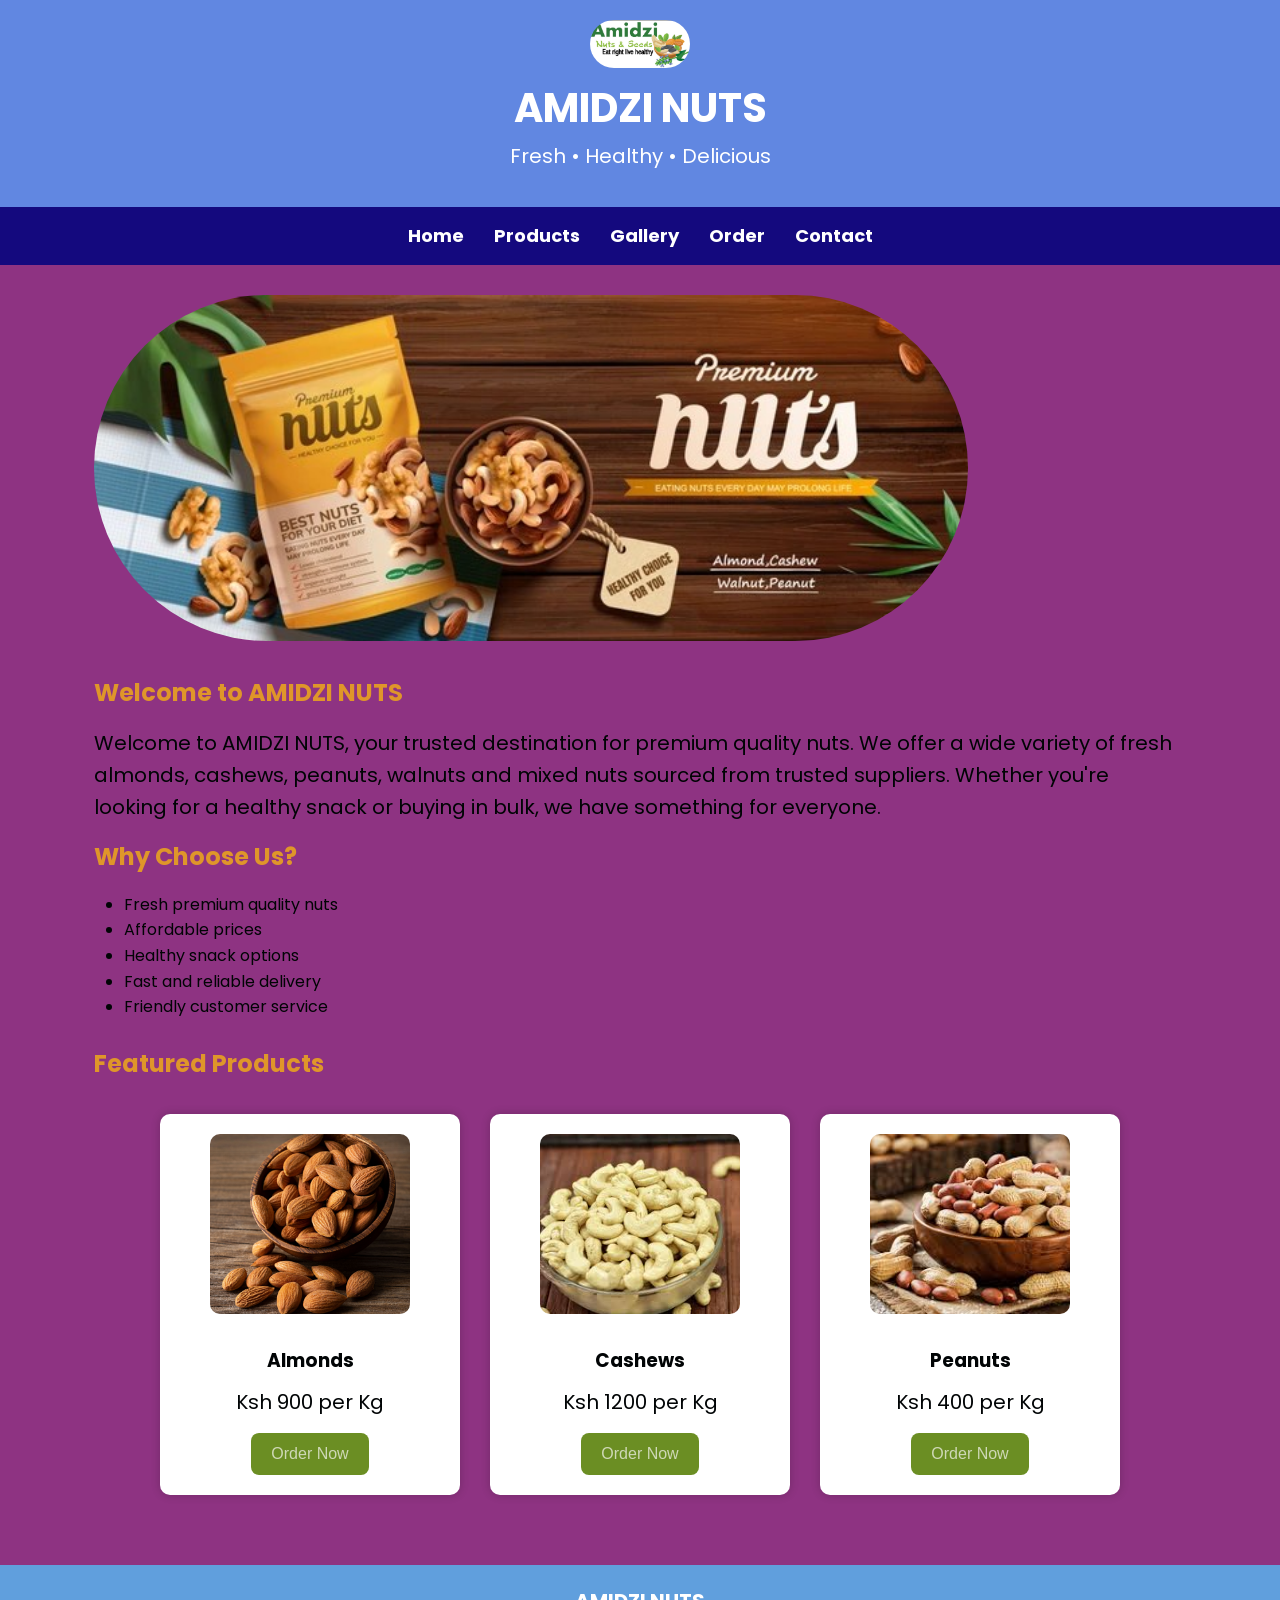
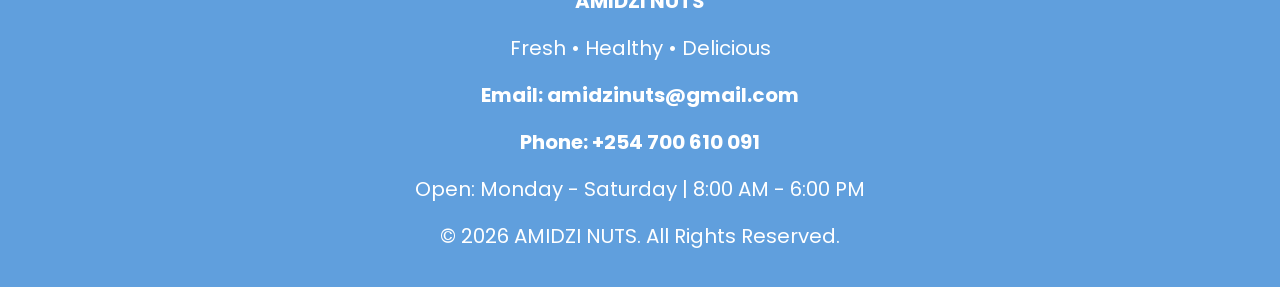
<file: index.html>
<!DOCTYPE html>
<html>

<head>

    <title>AMIDZI NUTS | Home</title>

    <link rel="stylesheet" href="style.css">

</head>

<body>

    <header>

        <img src="images/logo.png"
             alt="AMIDZI NUTS Logo"
             width="100">

        <h1>AMIDZI NUTS</h1>

        <p>Fresh • Healthy • Delicious</p>

    </header>

    <nav>

        <a href="index.html">Home</a>

        <a href="products.html">Products</a>

        <a href="gallery.html">Gallery</a>

        <a href="order.html">Order</a>

        <a href="contact.html">Contact</a>

    </nav>

    <main>

        <img src="images/banner.jpg"
             alt="Nut Shop Banner"
             width="80%">

        <br><br>

        <h2>Welcome to AMIDZI NUTS</h2>

        <p>

            Welcome to AMIDZI NUTS, your trusted destination for premium quality nuts.
            We offer a wide variety of fresh almonds, cashews, peanuts, walnuts and
            mixed nuts sourced from trusted suppliers. Whether you're looking for a
            healthy snack or buying in bulk, we have something for everyone.

        </p>

        <h2>Why Choose Us?</h2>

        <ul>

            <li>Fresh premium quality nuts</li>

            <li>Affordable prices</li>

            <li>Healthy snack options</li>

            <li>Fast and reliable delivery</li>

            <li>Friendly customer service</li>

        </ul>

        <br>

        <h2>Featured Products</h2>

        <div class="card-container">

            <div class="card">

                <img src="images/almonds.jpg"
                     alt="Almonds">

                <h3>Almonds</h3>

                <p>Ksh 900 per Kg</p>

                <a href="order.html">

                    <button>Order Now</button>

                </a>

            </div>

            <div class="card">

                <img src="images/cashews.jpg"
                     alt="Cashews">

                <h3>Cashews</h3>

                <p>Ksh 1200 per Kg</p>

                <a href="order.html">

                    <button>Order Now</button>

                </a>

            </div>

            <div class="card">

                <img src="images/peanuts.jpg"
                     alt="Peanuts">

                <h3>Peanuts</h3>

                <p>Ksh 400 per Kg</p>

                <a href="order.html">

                    <button>Order Now</button>

                </a>

            </div>

        </div>

    </main>

    <footer>

        <p><strong>AMIDZI NUTS</strong></p>
        
        <p>Fresh • Healthy • Delicious</p>

        <p><a href="mailto:amidzinuts@gmail.com">Email: amidzinuts@gmail.com</a></p>

        <p><a href="tel:+254 700 610 091">Phone: +254 700 610 091</a></p>

        <p>Open: Monday - Saturday | 8:00 AM - 6:00 PM</p>
               
        <p>&copy; 2026 AMIDZI NUTS. All Rights Reserved.</p>

    </footer>



</body>

</html>
</file>
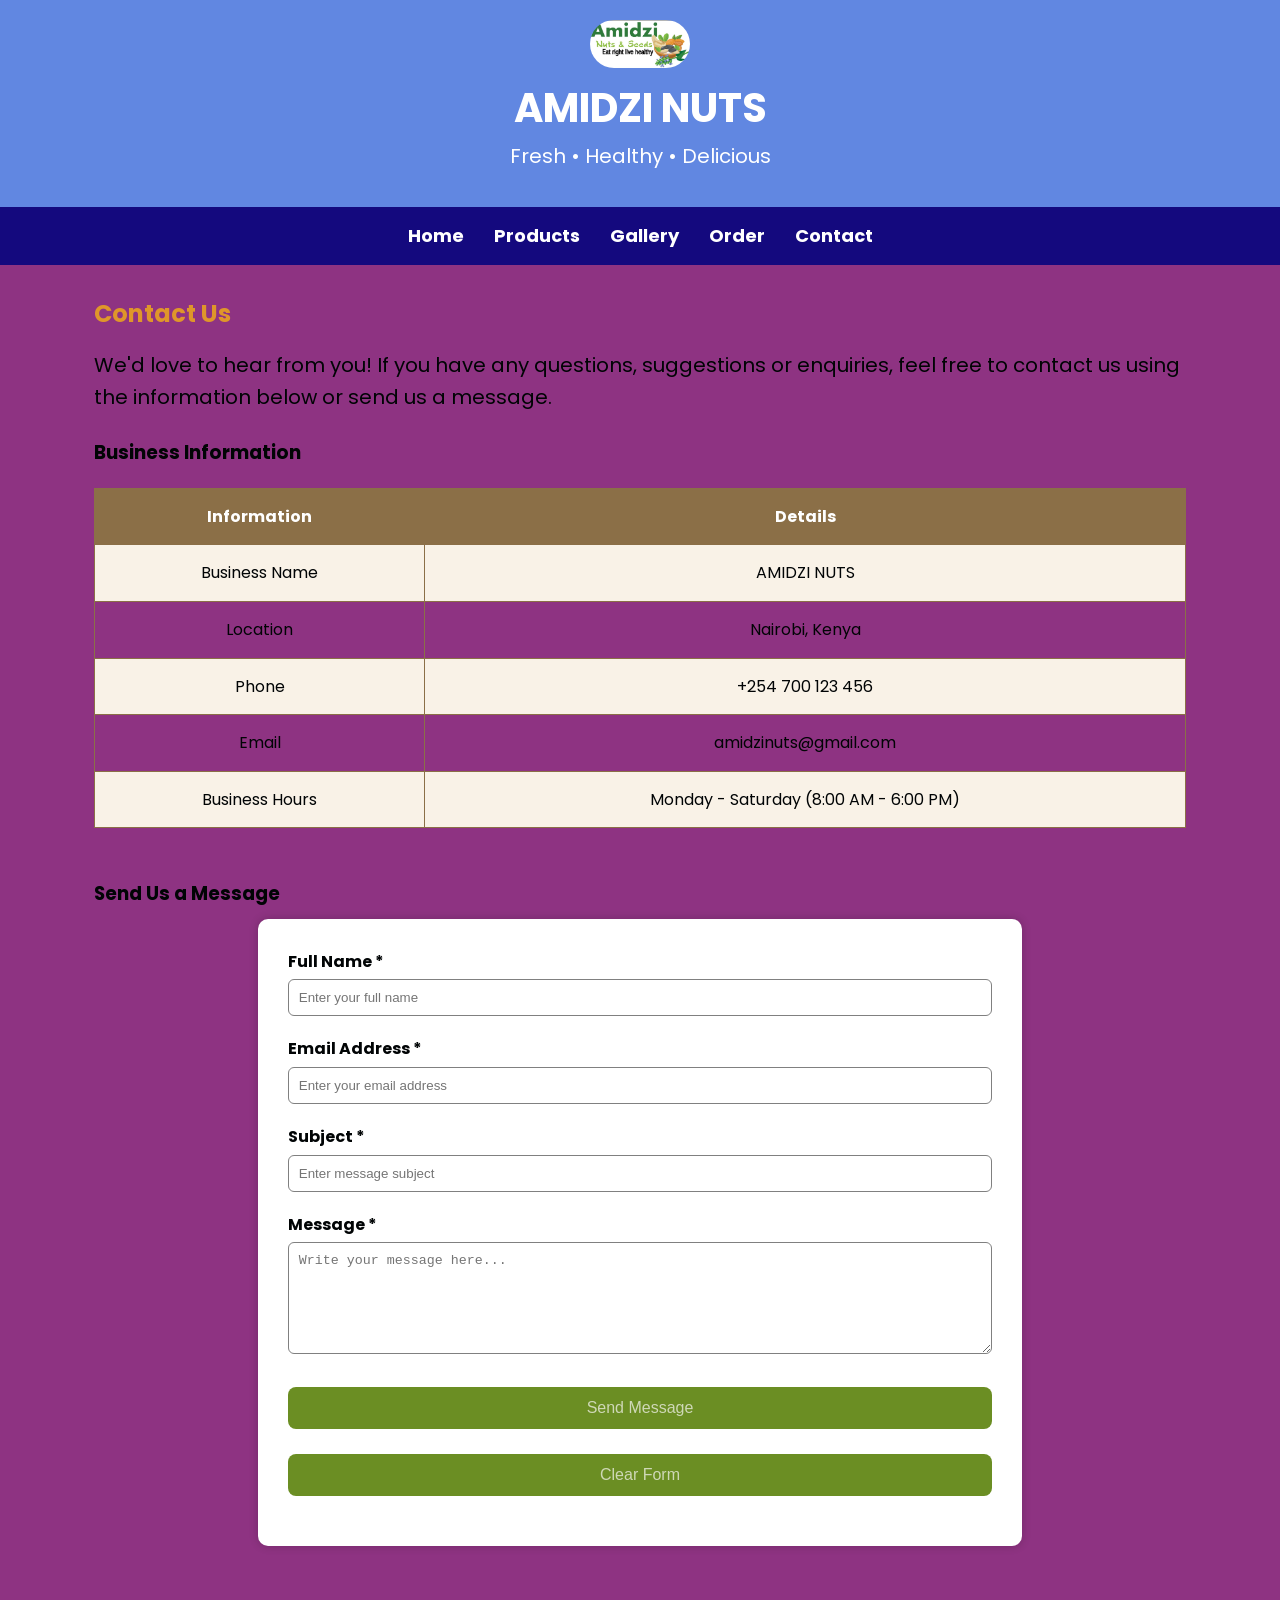
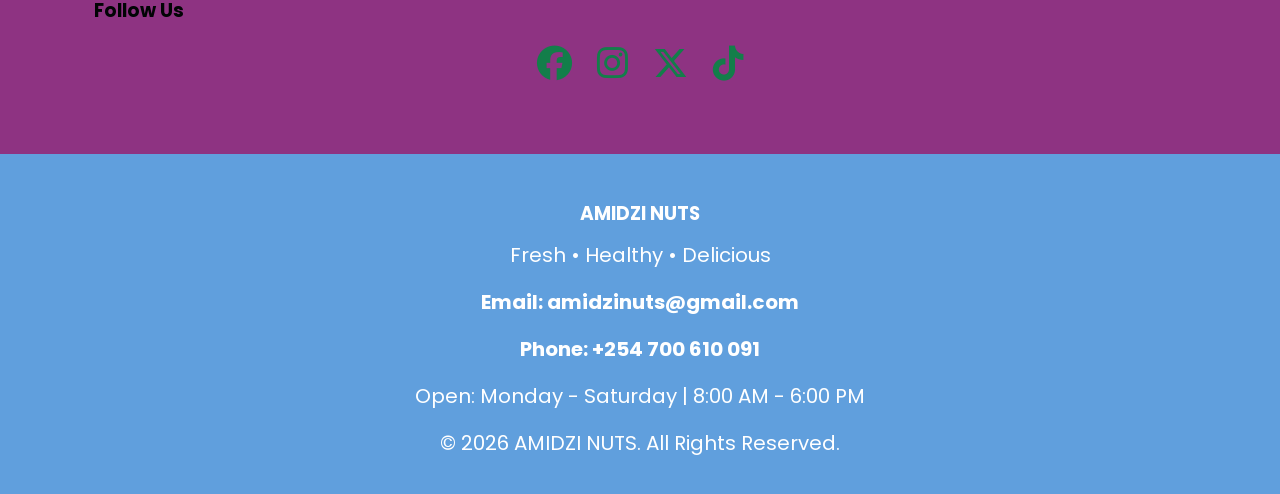
<file: contact.html>
<!DOCTYPE html>
<html>

<head>

    <title>AMIDZI NUTS | Contact Us</title>

    <link rel="stylesheet" href="style.css">
    <link rel="stylesheet" href="https://cdnjs.cloudflare.com/ajax/libs/font-awesome/6.5.2/css/all.min.css">
</head>

<body>

    <!-- Header -->

    <header>

        <img src="images/logo.png"
             alt="AMIDZI NUTS Logo"
             title="AMIDZI NUTS"
             width="100">

        <h1>AMIDZI NUTS</h1>

        <p>Fresh • Healthy • Delicious</p>

    </header>

    <!-- Navigation -->

    <nav>

        <a href="index.html">Home</a>

        <a href="products.html">Products</a>

        <a href="gallery.html">Gallery</a>

        <a href="order.html">Order</a>

        <a href="contact.html">Contact</a>

    </nav>

    <!-- Main Content -->

    <main>

        <h2>Contact Us</h2>

        <p>
            We'd love to hear from you! If you have any questions,
            suggestions or enquiries, feel free to contact us using
            the information below or send us a message.
        </p>

        <h3>Business Information</h3>

        <table>

            <tr>
                <th>Information</th>
                <th>Details</th>
            </tr>

            <tr>
                <td>Business Name</td>
                <td>AMIDZI NUTS</td>
            </tr>

            <tr>
                <td>Location</td>
                <td>Nairobi, Kenya</td>
            </tr>

            <tr>
                <td>Phone</td>
                <td>+254 700 123 456</td>
            </tr>

            <tr>
                <td>Email</td>
                <td>amidzinuts@gmail.com</td>
            </tr>

            <tr>
                <td>Business Hours</td>
                <td>Monday - Saturday (8:00 AM - 6:00 PM)</td>
            </tr>

        </table>

        <br>

        <h3>Send Us a Message</h3>

        <form>

            <label for="name">Full Name *</label>

            <input type="text"
                   id="name"
                   name="name"
                   placeholder="Enter your full name"
                   required>

            <label for="email">Email Address *</label>

            <input type="email"
                   id="email"
                   name="email"
                   placeholder="Enter your email address"
                   required>

            <label for="subject">Subject *</label>

            <input type="text"
                   id="subject"
                   name="subject"
                   placeholder="Enter message subject"
                   required>

            <label for="message">Message *</label>

            <textarea id="message"
                      name="message"
                      rows="6"
                      placeholder="Write your message here..."
                      required></textarea>

            <input type="submit" value="Send Message">

            <input type="reset" value="Clear Form">

        </form>

        <br>

<h3>Follow Us</h3>

<div class="social-icons">

    <a href="https://www.facebook.com/amidzinuts" target="_blank">
        <i class="fa-brands fa-facebook"></i></a>

    <a href="https://www.instagram.com/amidzinuts" target="_blank">
        <i class="fa-brands fa-instagram"></i></a>

    <a href="https://twitter.com/amidzinuts" target="_blank">
        <i class="fa-brands fa-x-twitter"></i></a>

    <a href="https://www.tiktok.com/@amidzinuts" target="_blank">
        <i class="fa-brands fa-tiktok"></i></a>

</div>

    </main>

    <!-- Footer -->

    <footer>

        <h3>AMIDZI NUTS</h3>

        <p>Fresh • Healthy • Delicious</p>

        <p><a href="mailto:amidzinuts@gmail.com">Email: amidzinuts@gmail.com</a></p>

        <p><a href="tel:+254 700 610 091">Phone: +254 700 610 091</a></p>

        <p>Open: Monday - Saturday | 8:00 AM - 6:00 PM</p>
               
        <p>&copy; 2026 AMIDZI NUTS. All Rights Reserved.</p>

    </footer>

</body>

</html>
</file>
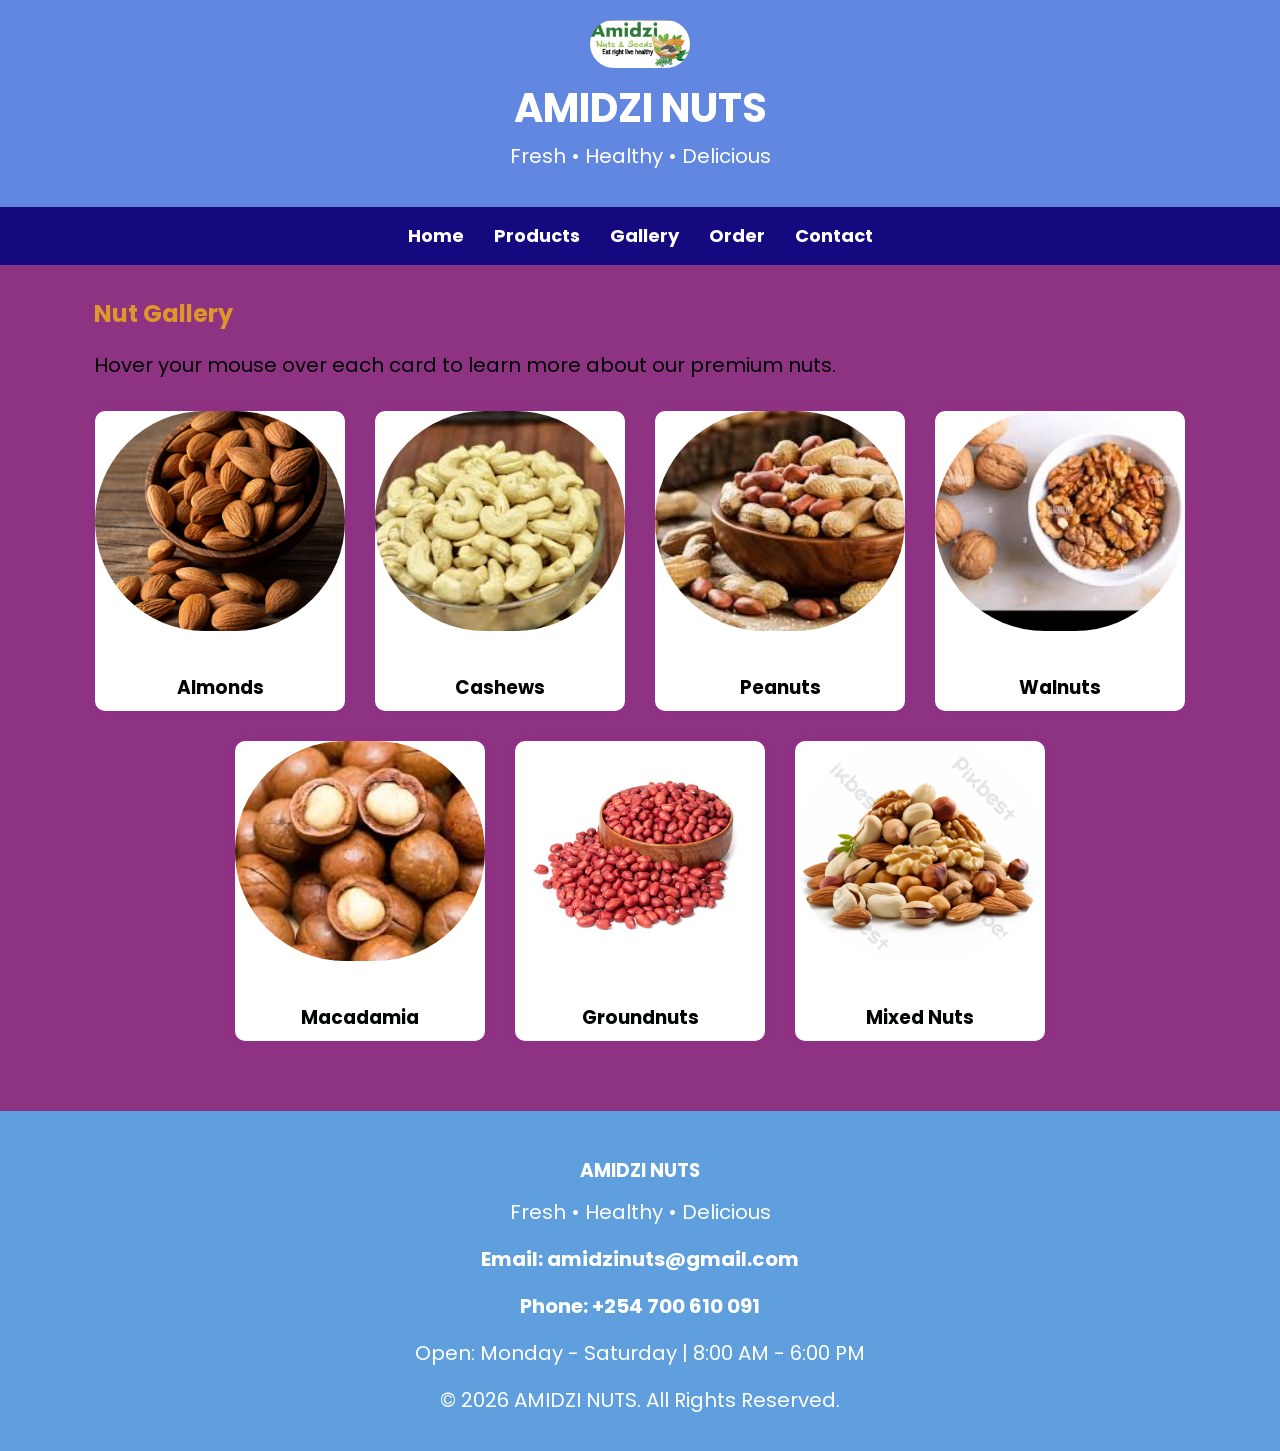
<file: gallery.html>
<!DOCTYPE html>
<html>

<head>

    <title>AMIDZI NUTS | Gallery</title>

    <link rel="stylesheet" href="style.css">

</head>

<body>

<header>

    <img src="images/logo.png"
         alt="AMIDZI NUTS Logo"
         width="100">

    <h1>AMIDZI NUTS</h1>

    <p>Fresh • Healthy • Delicious</p>

</header>

<nav>

    <a href="index.html">Home</a>

    <a href="products.html">Products</a>

    <a href="gallery.html">Gallery</a>

    <a href="order.html">Order</a>

    <a href="contact.html">Contact</a>

</nav>

<main>

<h2>Nut Gallery</h2>

<p>
Hover your mouse over each card to learn more about our premium nuts.
</p>

<div class="gallery">


    <div class="flip-card">

<div class="flip-card-inner">

<div class="flip-card-front">

<img src="images/almonds.jpg"
     alt="Almonds">

<h3>Almonds</h3>

</div>

<div class="flip-card-back">

<h3>Almonds</h3>

<p>Rich in Vitamin E and healthy fats.</p>

<p><strong>Ksh 1500/kg</strong></p>

</div>

</div>

</div>


<div class="flip-card">

<div class="flip-card-inner">

<div class="flip-card-front">

<img src="images/cashews.jpg"
alt="Cashews">

<h3>Cashews</h3>

</div>

<div class="flip-card-back">

<h3>Cashews</h3>

<p>Creamy, crunchy and rich in protein.</p>

<p><strong>Ksh 1200/kg</strong></p>

</div>

</div>

</div>

<div class="flip-card">

<div class="flip-card-inner">

<div class="flip-card-front">

<img src="images/peanuts.jpg"
alt="Peanuts">

<h3>Peanuts</h3>

</div>

<div class="flip-card-back">

<h3>Peanuts</h3>

<p>High in protein and perfect for snacking.</p>

<p><strong>Ksh 500/kg</strong></p>

</div>

</div>

</div>

<div class="flip-card">

<div class="flip-card-inner">

<div class="flip-card-front">

<img src="images/walnuts.jpg"
alt="Walnuts">

<h3>Walnuts</h3>

</div>

<div class="flip-card-back">

<h3>Walnuts</h3>

<p>Excellent source of Omega-3 fatty acids.</p>

<p><strong>Ksh 1000/kg</strong></p>

</div>

</div>

</div>

<div class="flip-card">

<div class="flip-card-inner">

<div class="flip-card-front">

<img src="images/macadamia.jpg"
alt="Macadamia">

<h3>Macadamia</h3>

</div>

<div class="flip-card-back">

<h3>Macadamia</h3>

<p>Rich, buttery flavour and healthy fats.</p>

<p><strong>Ksh 2000/kg</strong></p>

</div>

</div>

</div>

<div class="flip-card">

<div class="flip-card-inner">

<div class="flip-card-front">

<img src="images/groundnuts.jpg"
alt="Groundnuts">

<h3>Groundnuts</h3>

</div>

<div class="flip-card-back">

<h3>Groundnuts</h3>

<p>A healthy snack packed with protein.</p>

<p><strong>Ksh 400/kg</strong></p>

</div>

</div>

</div>

<div class="flip-card">

<div class="flip-card-inner">

<div class="flip-card-front">

<img src="images/mixednuts.jpg"
alt="Mixed Nuts">

<h3>Mixed Nuts</h3>

</div>

<div class="flip-card-back">

<h3>Mixed Nuts</h3>

<p>A tasty mix of our finest premium nuts.</p>

<p><strong>Ksh 1300/kg</strong></p>

</div>

</div>

</div>

</div>

</main>

<footer>

<h3>AMIDZI NUTS</h3>

<p>Fresh • Healthy • Delicious</p>

<p><a href="mailto:amidzinuts@gmail.com">Email: amidzinuts@gmail.com</a></p>

<p><a href="tel:+254 700 610 091">Phone: +254 700 610 091</a></p>

<p>Open: Monday - Saturday | 8:00 AM - 6:00 PM</p>

<p>&copy; 2026 AMIDZI NUTS. All Rights Reserved.</p>

</footer>

</body>

</html>
</file>
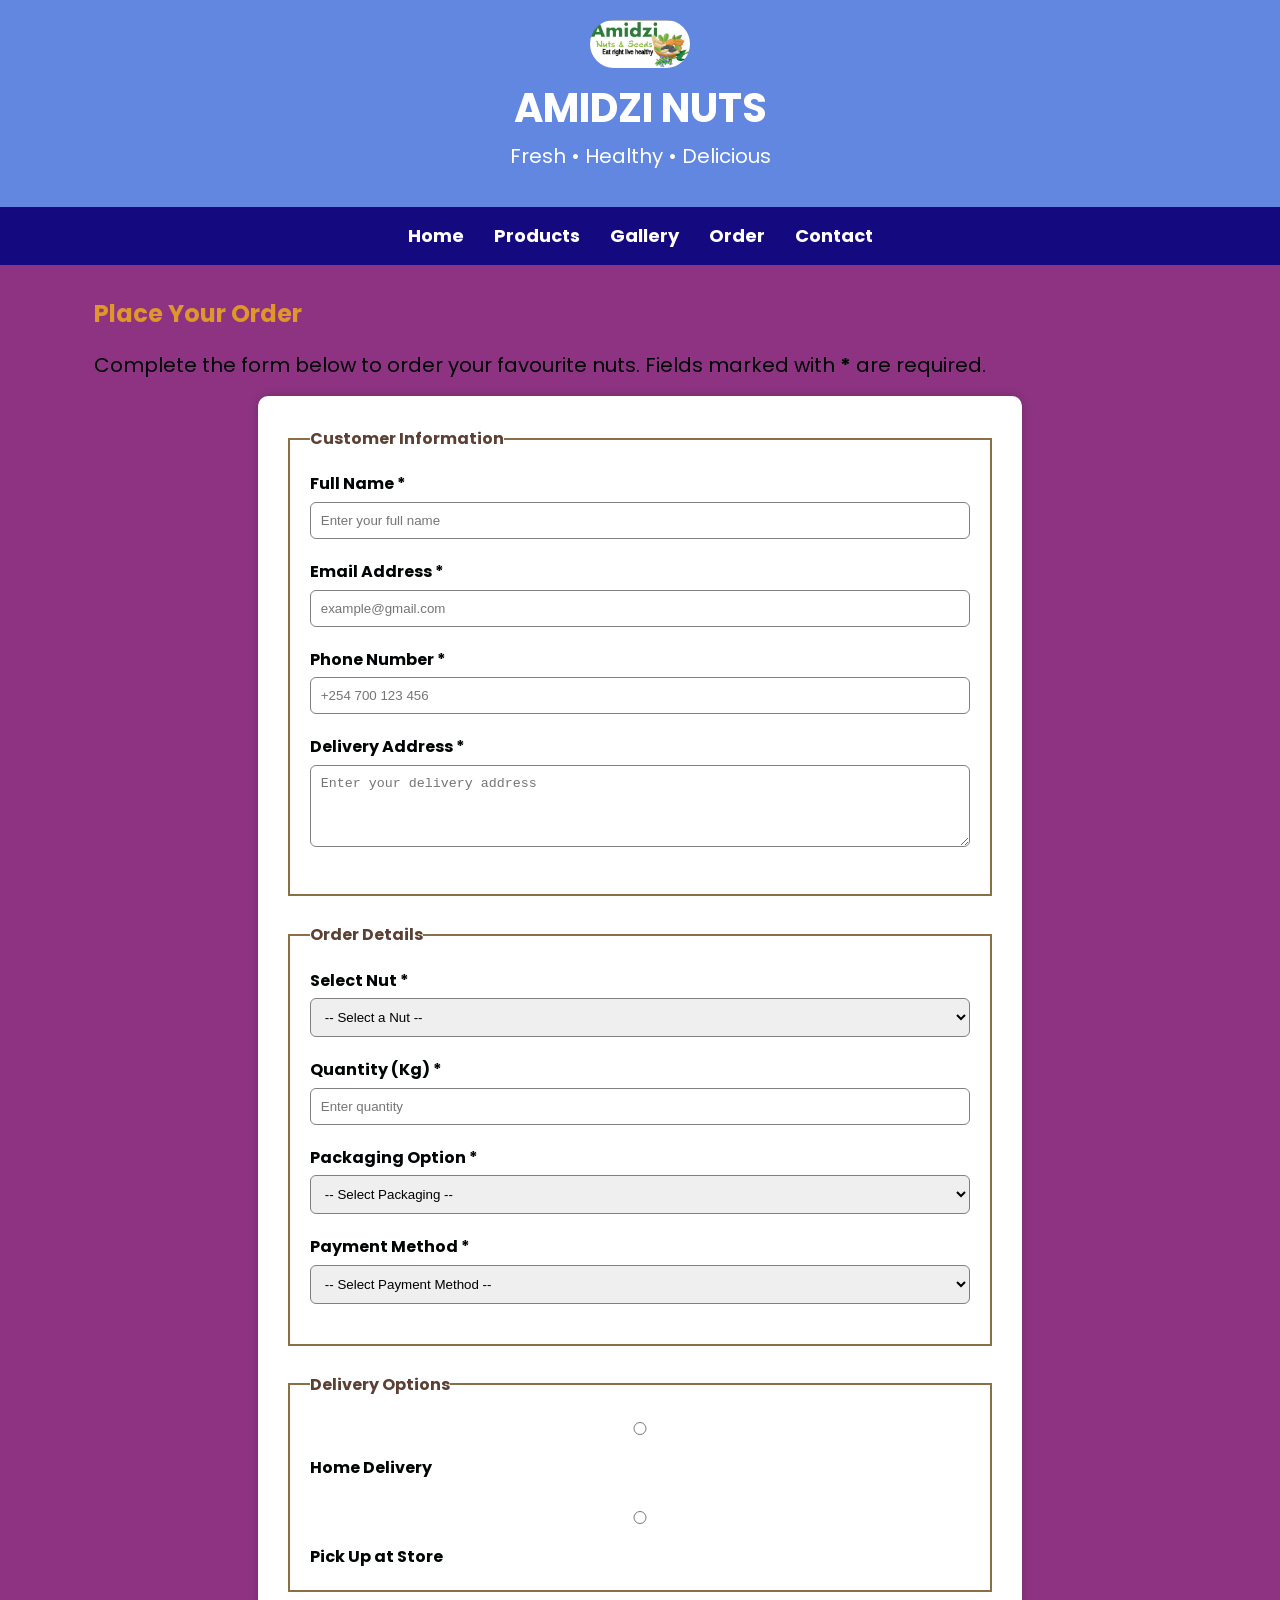
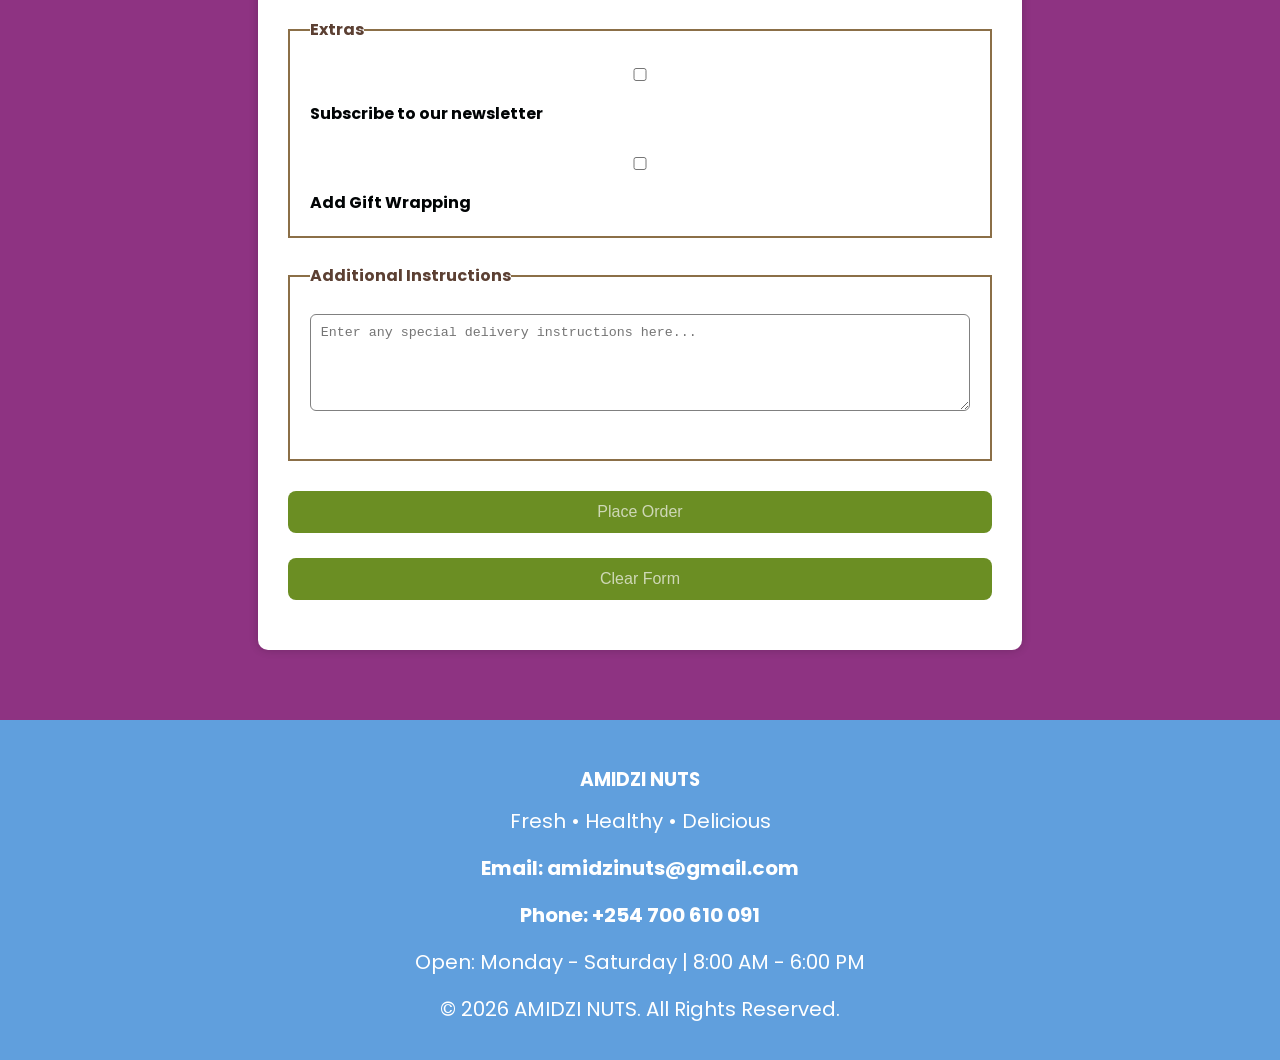
<file: order.html>
<!DOCTYPE html>
<html>

<head>

    <title>AMIDZI NUTS | Order</title>

    <link rel="stylesheet" href="style.css">

</head>

<body>

    <!-- Header -->

    <header>

        <img src="images/logo.png"
             alt="AMIDZI NUTS Logo"
             title="AMIDZI NUTS"
             width="100">

        <h1>AMIDZI NUTS</h1>

        <p>Fresh • Healthy • Delicious</p>

    </header>

    <!-- Navigation -->

    <nav>

        <a href="index.html">Home</a>

        <a href="products.html">Products</a>

        <a href="gallery.html">Gallery</a>

        <a href="order.html">Order</a>

        <a href="contact.html">Contact</a>

    </nav>

    <!-- Main Content -->

    <main>

        <h2>Place Your Order</h2>

        <p>
            Complete the form below to order your favourite nuts.
            Fields marked with <strong>*</strong> are required.
        </p>

        <form>

            <fieldset>

                <legend>Customer Information</legend>

                <label for="fullname">Full Name *</label>

                <input type="text"
                       id="fullname"
                       name="fullname"
                       placeholder="Enter your full name"
                       required>

                <label for="email">Email Address *</label>

                <input type="email"
                       id="email"
                       name="email"
                       placeholder="example@gmail.com"
                       required>

                <label for="phone">Phone Number *</label>

                <input type="tel"
                       id="phone"
                       name="phone"
                       placeholder="+254 700 123 456"
                       required>

                <label for="address">Delivery Address *</label>

                <textarea id="address"
                          name="address"
                          rows="4"
                          placeholder="Enter your delivery address"
                          required></textarea>

            </fieldset>

            <br>

            <fieldset>

                <legend>Order Details</legend>

                <label for="nut">Select Nut *</label>

                <select id="nut"
                        name="nut"
                        required>

                    <option value="">-- Select a Nut --</option>
                    <option>Almonds</option>
                    <option>Cashews</option>
                    <option>Peanuts</option>
                    <option>Walnuts</option>
                    <option>Macadamia Nuts</option>
                    <option>Groundnuts</option>
                    <option>Mixed Nuts</option>

                </select>

                <label for="quantity">Quantity (Kg) *</label>

                <input type="number"
                       id="quantity"
                       name="quantity"
                       min="1"
                       max="100"
                       placeholder="Enter quantity"
                       required>

                <label for="packaging">Packaging Option *</label>

                <select id="packaging"
                        name="packaging"
                        required>

                    <option value="">-- Select Packaging --</option>
                    <option>Standard Pack</option>
                    <option>Gift Pack</option>
                    <option>Bulk Packaging</option>

                </select>

                <label for="payment">Payment Method *</label>

                <select id="payment"
                        name="payment"
                        required>

                    <option value="">-- Select Payment Method --</option>
                    <option>M-Pesa</option>
                    <option>Cash on Delivery</option>
                    <option>Bank Transfer</option>

                </select>

            </fieldset>

            <br>

            <fieldset>

                <legend>Delivery Options</legend>

                <label>

                    <input type="radio"
                           name="delivery"
                           required>

                    Home Delivery

                </label>

                <br><br>

                <label>

                    <input type="radio"
                           name="delivery">

                    Pick Up at Store

                </label>

            </fieldset>

            <br>

            <fieldset>

                <legend>Extras</legend>

                <label>

                    <input type="checkbox"
                           name="newsletter">

                    Subscribe to our newsletter

                </label>

                <br><br>

                <label>

                    <input type="checkbox"
                           name="giftwrap">

                    Add Gift Wrapping

                </label>

            </fieldset>

            <br>

            <fieldset>

                <legend>Additional Instructions</legend>

                <textarea id="instructions"
                          name="instructions"
                          rows="5"
                          placeholder="Enter any special delivery instructions here..."></textarea>

            </fieldset>

            <br>

            <input type="submit" value="Place Order">

            <input type="reset" value="Clear Form">

        </form>

    </main>

    <!-- Footer -->

    <footer>

        <h3>AMIDZI NUTS</h3>

        <p>Fresh • Healthy • Delicious</p>

        <p><a href="mailto:amidzinuts@gmail.com">Email: amidzinuts@gmail.com</a></p>

        <p><a href="tel:+254 700 610 091">Phone: +254 700 610 091</a></p>

        <p>Open: Monday - Saturday | 8:00 AM - 6:00 PM</p>

        <p>&copy; 2026 AMIDZI NUTS. All Rights Reserved.</p>

    </footer>

</body>

</html>
</file>
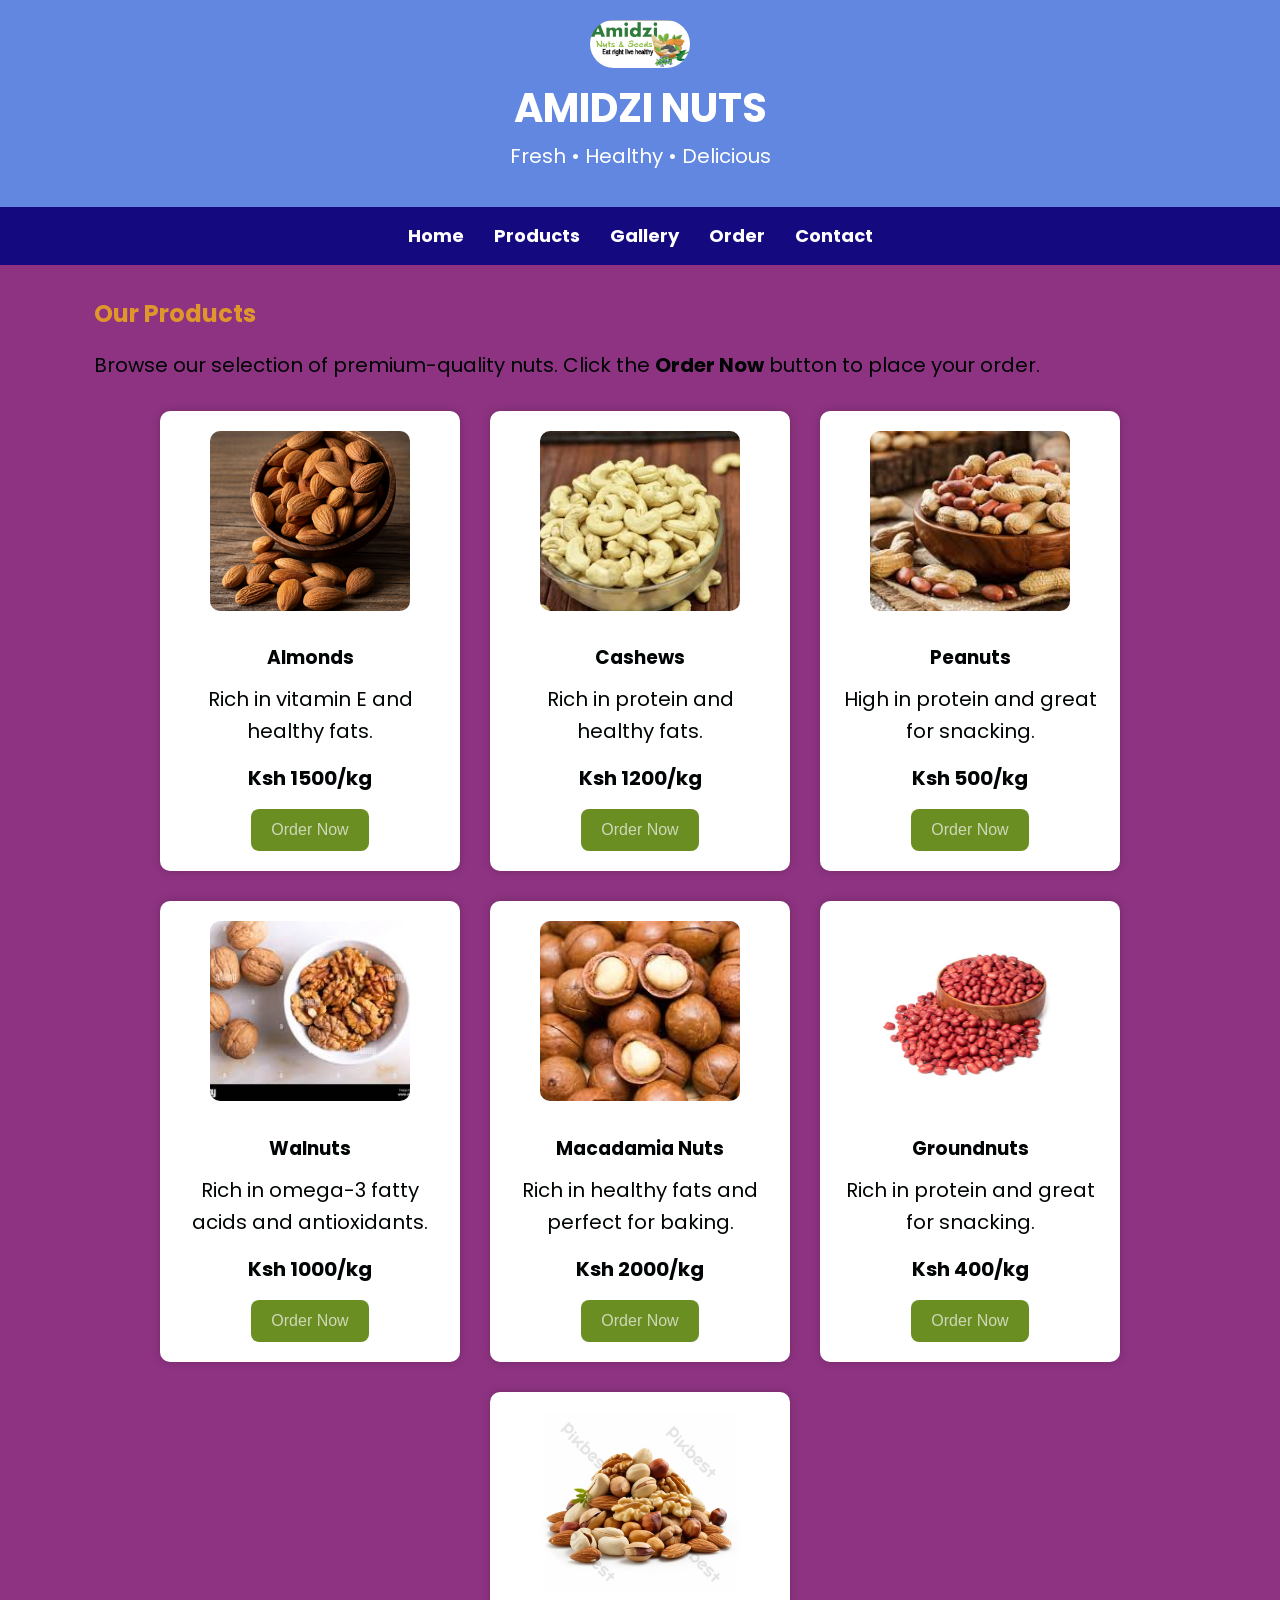
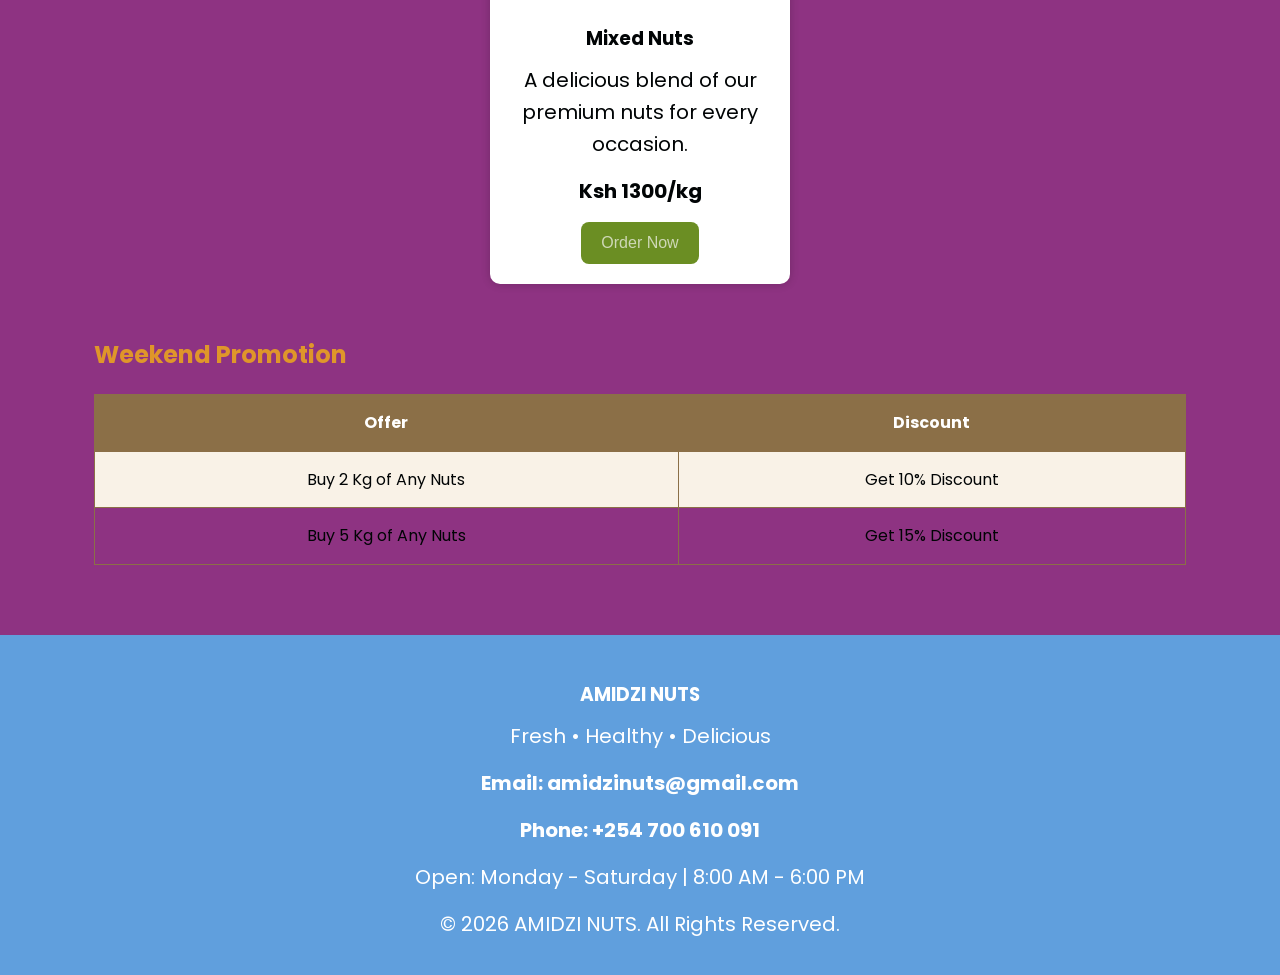
<file: products.html>
<!DOCTYPE html>
<html>

<head>

    <title>AMIDZI NUTS | Products</title>

    <link rel="stylesheet" href="style.css">

</head>

<body>

    <!-- Header -->

    <header>

        <img src="images/logo.png"
             alt="AMIDZI NUTS Logo"
             width="100">

        <h1>AMIDZI NUTS</h1>

        <p>Fresh • Healthy • Delicious</p>

    </header>

    <!-- Navigation -->

    <nav>

        <a href="index.html">Home</a>

        <a href="products.html">Products</a>

        <a href="gallery.html">Gallery</a>

        <a href="order.html">Order</a>

        <a href="contact.html">Contact</a>

    </nav>

    <!-- Main Content -->

    <main>

        <h2>Our Products</h2>

        <p>
            Browse our selection of premium-quality nuts. Click the
            <strong>Order Now</strong> button to place your order.
        </p>

        <div class="card-container">

            <!-- Almonds -->

            <div class="card">

                <img src="images/almonds.jpg"
                     alt="Fresh Almonds"
                     title="Premium Almonds">

                <h3>Almonds</h3>

                <p>Rich in vitamin E and healthy fats.</p>

                <p><strong>Ksh 1500/kg</strong></p>

                <a href="order.html">
                    <button>Order Now</button>
                </a>

            </div>

            <!-- Cashews -->

            <div class="card">

                <img src="images/cashews.jpg"
                     alt="Cashew Nuts"
                     title="Premium Cashews">

                <h3>Cashews</h3>

                <p>Rich in protein and healthy fats.</p>

                <p><strong>Ksh 1200/kg</strong></p>

                <a href="order.html">
                    <button>Order Now</button>
                </a>

            </div>

            <!-- Peanuts -->

            <div class="card">

                <img src="images/peanuts.jpg"
                     alt="Peanuts"
                     title="Crunchy Peanuts">

                <h3>Peanuts</h3>

                <p>High in protein and great for snacking.</p>

                <p><strong>Ksh 500/kg</strong></p>

                <a href="order.html">
                    <button>Order Now</button>
                </a>

            </div>

            <!-- Walnuts -->

            <div class="card">

                <img src="images/walnuts.jpg"
                     alt="Walnuts"
                     title="Healthy Walnuts">

                <h3>Walnuts</h3>

                <p>Rich in omega-3 fatty acids and antioxidants.</p>

                <p><strong>Ksh 1000/kg</strong></p>

                <a href="order.html">
                    <button>Order Now</button>
                </a>

            </div>

            <!-- Macadamia -->

            <div class="card">

                <img src="images/macadamia.jpg"
                     alt="Macadamia Nuts"
                     title="Delicious Macadamia">

                <h3>Macadamia Nuts</h3>

                <p>Rich in healthy fats and perfect for baking.</p>

                <p><strong>Ksh 2000/kg</strong></p>

                <a href="order.html">
                    <button>Order Now</button>
                </a>

            </div>

            <!-- Groundnuts -->

            <div class="card">

                <img src="images/groundnuts.jpg"
                     alt="Groundnuts"
                     title="Tasty Groundnuts">

                <h3>Groundnuts</h3>

                <p>Rich in protein and great for snacking.</p>

                <p><strong>Ksh 400/kg</strong></p>

                <a href="order.html">
                    <button>Order Now</button>
                </a>

            </div>

            <!-- Mixed Nuts -->

            <div class="card">

                <img src="images/mixednuts.jpg"
                     alt="Mixed Nuts"
                     title="Mixed Nuts">

                <h3>Mixed Nuts</h3>

                <p>A delicious blend of our premium nuts for every occasion.</p>

                <p><strong>Ksh 1300/kg</strong></p>

                <a href="order.html">
                    <button>Order Now</button>
                </a>

            </div>

        </div>

        <br><br>

        <h2>Weekend Promotion</h2>

        <table>

            <tr>
                <th>Offer</th>
                <th>Discount</th>
            </tr>

            <tr>
                <td>Buy 2 Kg of Any Nuts</td>
                <td>Get 10% Discount</td>
            </tr>

            <tr>
                <td>Buy 5 Kg of Any Nuts</td>
                <td>Get 15% Discount</td>
            </tr>

        </table>

    </main>

    <!-- Footer -->

    <footer>

        <h3>AMIDZI NUTS</h3>

        <p>Fresh • Healthy • Delicious</p>

        <p><a href="mailto:amidzinuts@gmail.com">Email: amidzinuts@gmail.com</a></p>

        <p><a href="tel:+254 700 610 091">Phone: +254 700 610 091</a></p>

        <p>Open: Monday - Saturday | 8:00 AM - 6:00 PM</p>

        <p>&copy; 2026 AMIDZI NUTS. All Rights Reserved.</p>

    </footer>

</body>

</html>
</file>
<file: style.css>
/* Importing Google Font */
@import url('https://fonts.googleapis.com/css2?family=poppins:wght@300;400;600;700&display=swap');

/* General Styling */

*{
    margin:0;
    padding:0;
    box-sizing:border-box;
}

body{

    font-family:'poppins', sans-serif;
    background-color:#8e3382;
    color:#010405;
    line-height:1.6;

}

/* Header */

header{

    background-color:#6187e1;
    color:white;
    text-align:center;
    padding:20px;

}

header h1{

    font-size:40px;

}

/* Navigation */

nav{

    background-color:#14097e;
    display:flex;
    justify-content:center;
    align-items:center;
    gap:30px;
    padding:15px;

}

nav a{

    color:white;
    text-decoration:none;
    font-weight:bold;
    font-size:18px;
    transition:0.3s;

}

nav a:hover{

    color:#2dcc17;

}

/* Main Content */

main{

    width:90%;
    margin:auto;
    padding:30px;

}

/* Headings */

h2{

    margin-bottom:15px;
    color:#df962a;

}

h3{

    margin-top:25px;
    margin-bottom:10px;

}

/* Paragraphs */

p{

    margin-bottom:15px;
    font-size:20px;
}

/* Images */

img{

    max-width:100%;
    border-radius:200px;

}

/* Buttons */

button,
input[type=submit],
input[type=reset]{

    background-color:#6B8E23;
    color:rgba(253, 250, 252, 0.68);
    border:none;
    padding:12px 20px;
    border-radius:8px;
    cursor:pointer;
    font-size:16px;
    transition:0.3s;

}

button:hover,
input[type=submit]:hover,
input[type=reset]:hover{

    background-color:#810a0a;

}

/* Tables */

table{

    width:100%;
    border-collapse:collapse;
    margin-top:20px;

}

table,
th,
td{

    border:1px solid #8B6F47;

}

th{

    background-color:#8B6F47;
    color:white;

}

th,
td{

    padding:15px;
    text-align:center;

}

tr:nth-child(even){

    background-color:#F9F2E7;

}

/* Forms */

form{

    width:70%;
    margin:auto;
    background:white;
    padding:30px;
    border-radius:10px;
    box-shadow:0px 0px 10px rgba(0,0,0,0.2);

}

fieldset{

    border:2px solid #8B6F47;
    padding:20px;

}

legend{

    font-weight:bold;
    color:#5C4033;

}

label{

    font-weight:bold;

}

input,
select,
textarea{

    width:100%;
    padding:10px;
    margin-top:5px;
    margin-bottom:20px;
    border:1px solid gray;
    border-radius:6px;

}

/* Lists */

ul,
ol{

    margin-left:30px;
    margin-top:15px;

}

/* Footer */

footer{

    background-color:#609fdd;
    color:white;
    text-align:center;
    padding:20px;
    margin-top:40px;

}

/* Product Cards */

.card{

    background:white;
    width:300px;
    padding:20px;
    border-radius:10px;
    text-align:center;
    box-shadow:0px 0px 10px rgba(0,0,0,0.2);
    transition:0.3s;

}

.card:hover{

    transform:translateY(-8px);

}


.card-container{

    display:flex;
    justify-content:center;
    flex-wrap:wrap;
    gap:30px;
    margin-top:30px;

}

/* ========================= */
/* GALLERY FLIP CARDS */
/* ========================= */

.gallery{

    display:flex;
    justify-content:center;
    flex-wrap:wrap;
    gap:30px;
    margin-top:30px;

}

.flip-card{

    width:250px;
    height:300px;
    perspective:1000px;

}

.flip-card-inner{

    position:relative;
    width:100%;
    height:100%;
    transition:transform 0.8s;
    transform-style:preserve-3d;

}

.flip-card:hover .flip-card-inner{

    transform:rotateY(180deg);

}

.flip-card-front,
.flip-card-back{

    position:absolute;
    width:100%;
    height:100%;
    border-radius:10px;
    backface-visibility:hidden;
    overflow:hidden;
    box-shadow:0px 0px 10px rgba(162, 22, 194, 0.2);

}

.flip-card-front{

    background:white;

}

.flip-card-front img{

    width:100%;
    height:220px;
    object-fit:cover;

}

.flip-card-front h3{

    text-align:center;
    padding:10px;

}

.flip-card-back{

    background:#a40fc5;
    color:white;
    transform:rotateY(180deg);

    display:flex;
    flex-direction:column;
    justify-content:center;
    align-items:center;

    padding:20px;
    text-align:center;

}

.card img{

    width:200px;
    height:180px;
    object-fit:cover;
    border-radius:10px;

}

/* Gallery */

.gallery{

    display:flex;
    justify-content:center;
    flex-wrap:wrap;
    gap:30px;

}
 /* Social Media Icons */
.social-icons{

    display:flex;
    justify-content:center;
    gap:25px;
    margin-top:20px;

}

.social-icons a{

    text-decoration:none;

}

.social-icons i{

    font-size:35px;
    color:#137e4a;
    transition:0.3s;

}

.social-icons i:hover{

    color:#D4A017;
    transform:translateY(-5px);

}

/* Responsive */

@media(max-width:768px){

nav{

    flex-direction:column;

}

form{

    width:95%;

}

}

footer a{

    color:white;
    text-decoration:none;
    font-weight:bold;
    transition:0.3s;

}

footer a:hover{

    color:#FFD700;
    text-decoration:underline;

}
</file>
